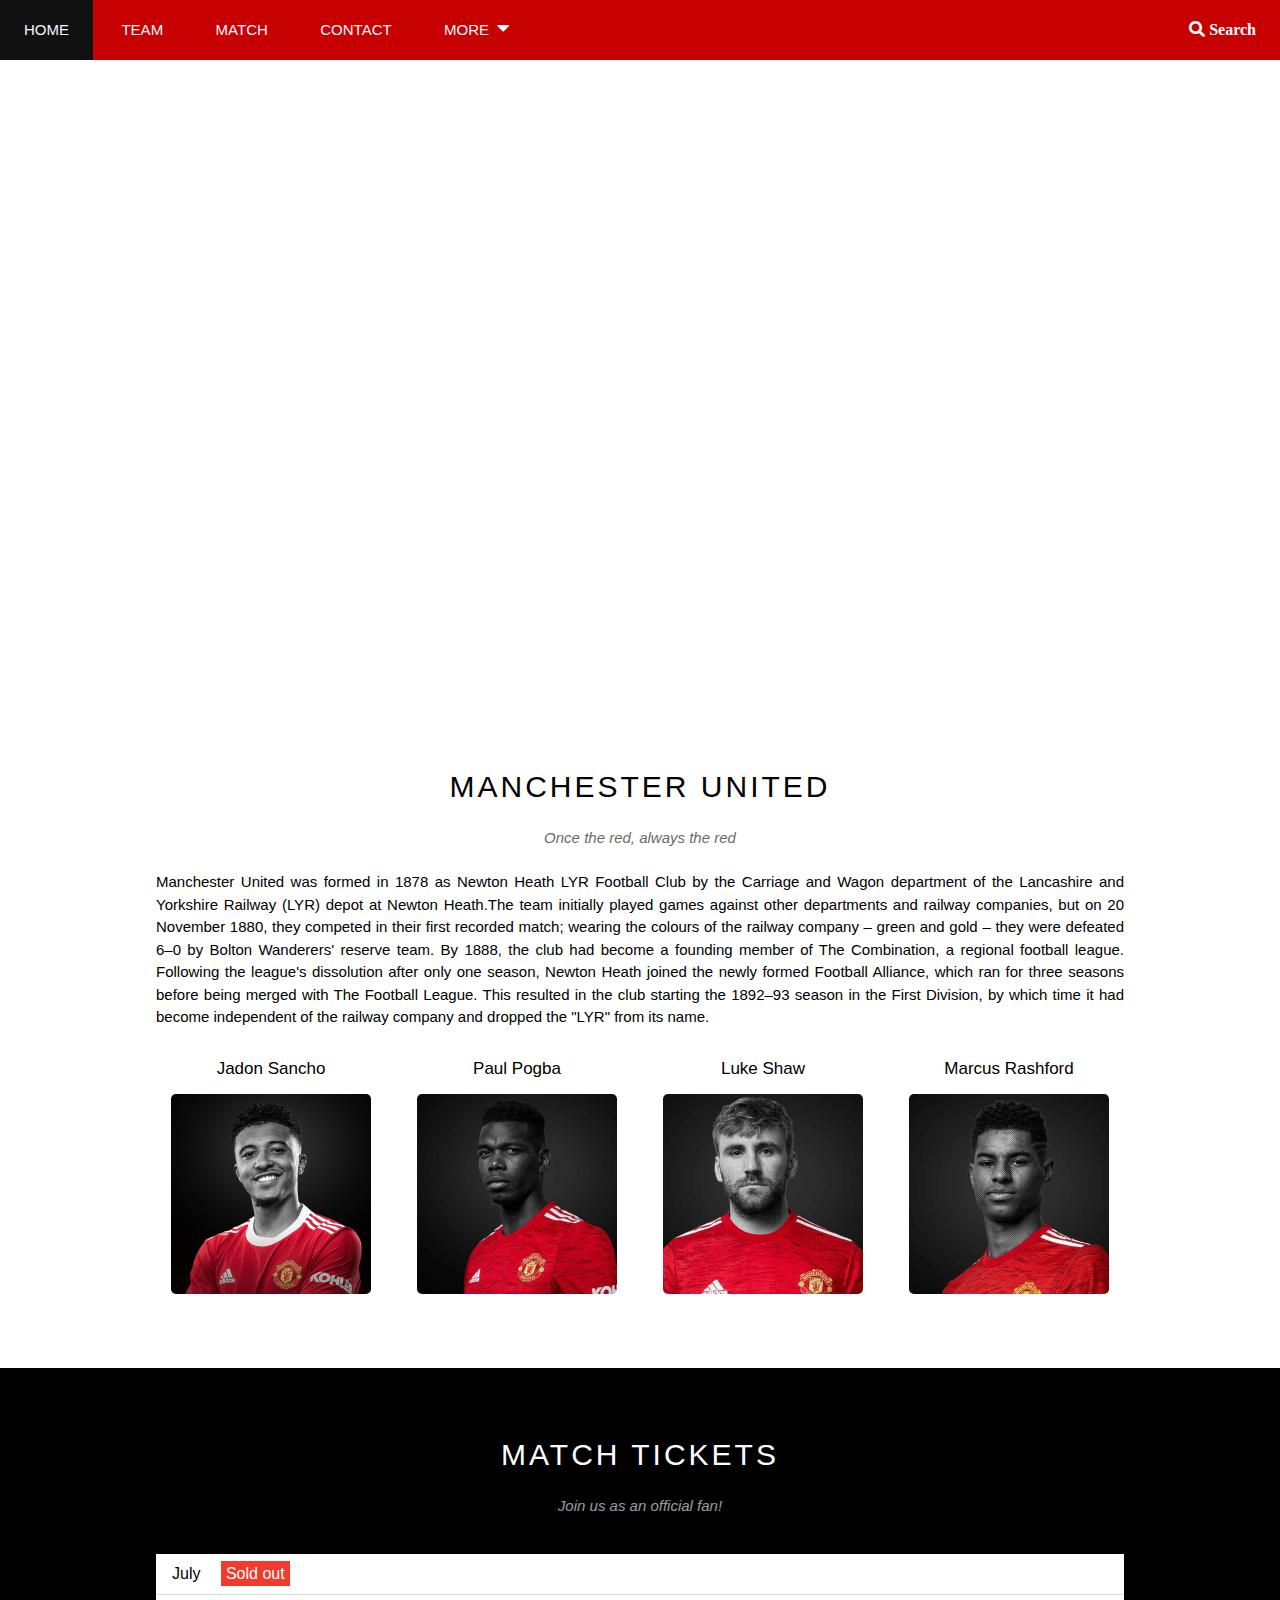
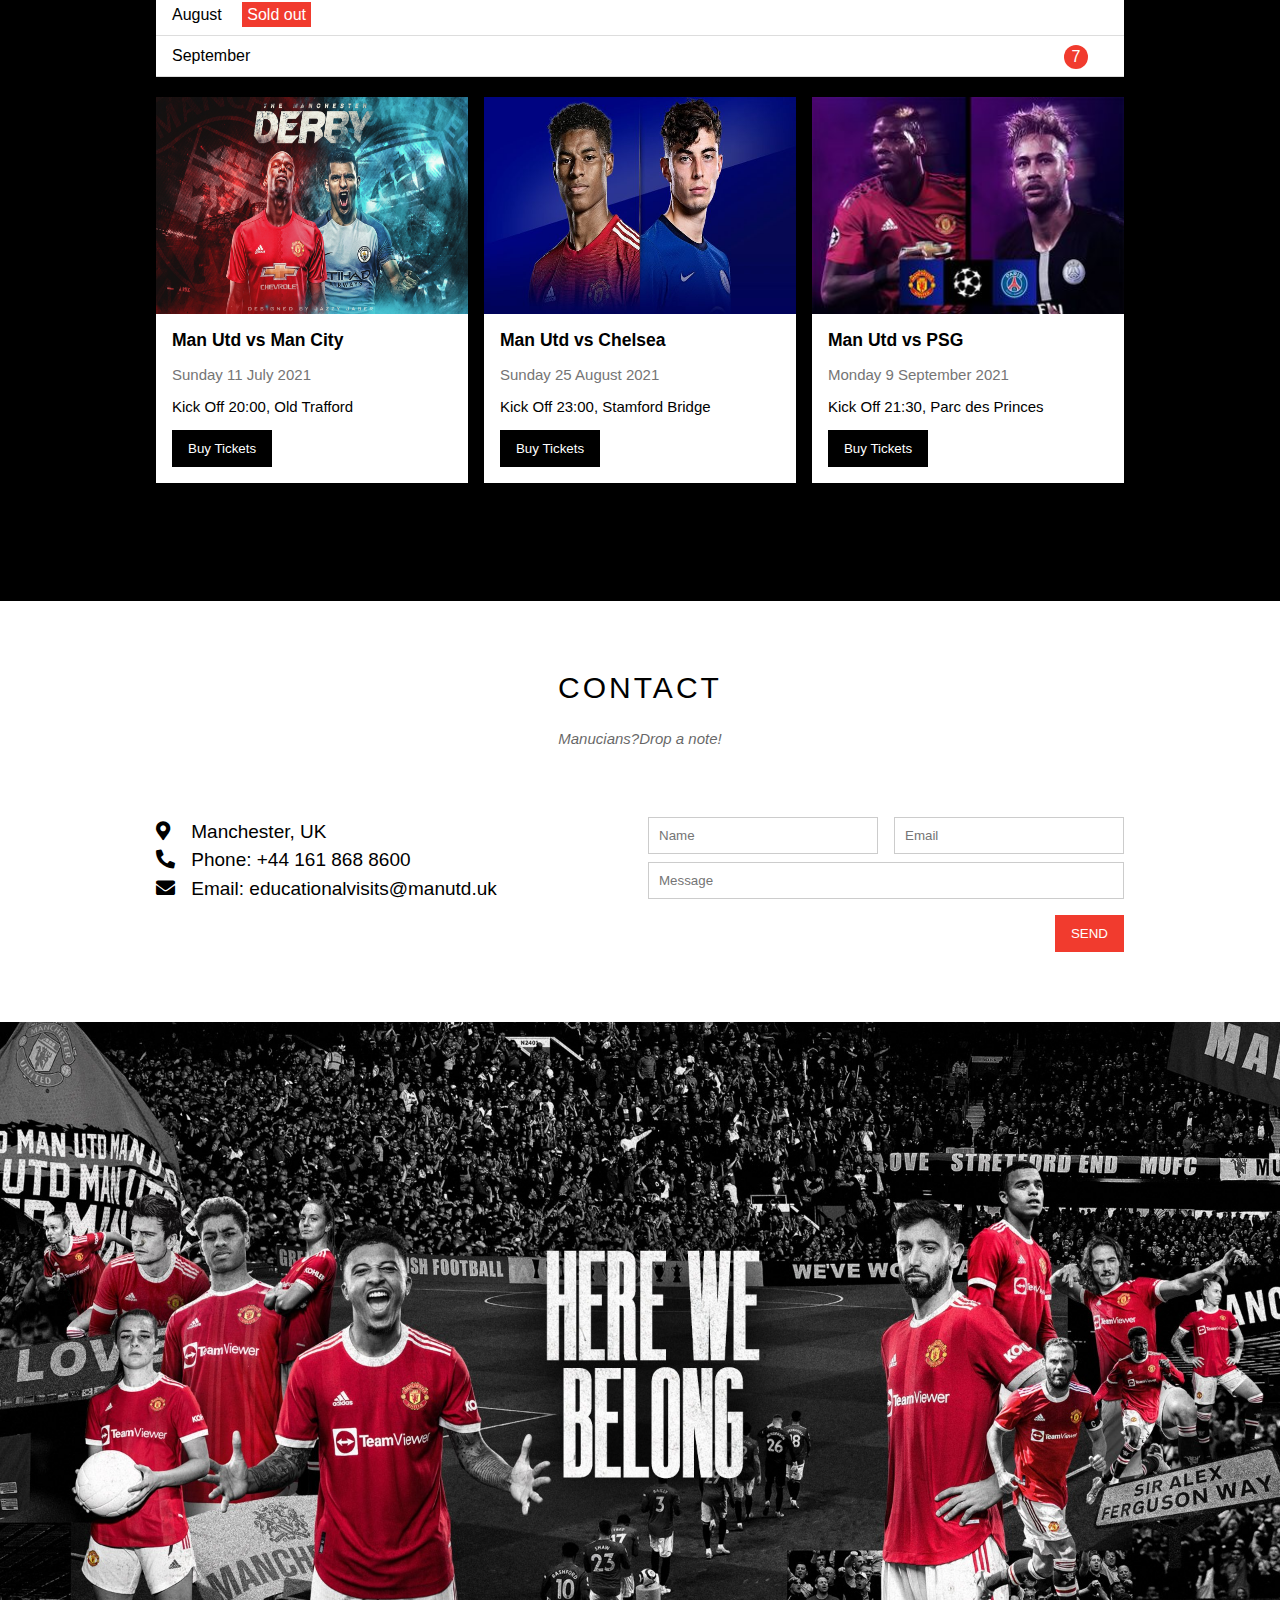
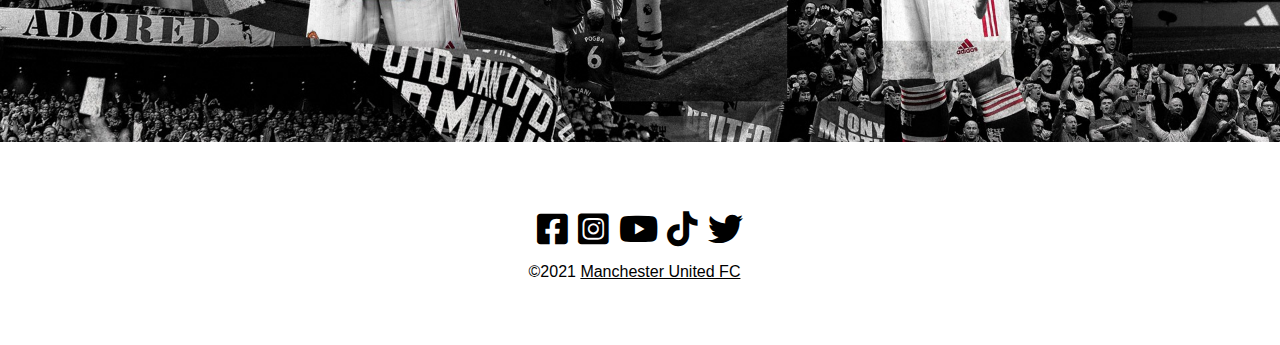
<file: index.html>
<!DOCTYPE html>
<html lang="en">
<head>
     <link rel="stylesheet" href="./assets/css/style.css">
     <link rel="stylesheet" href="./assets/css/responsive.css">
     <link rel="stylesheet" href="./assets/fonts/fontawesome/css/all.min.css">
    <meta charset="UTF-8">
    <meta http-equiv="X-UA-Compatible" content="IE=edge">
    <meta name="viewport" content="width=device-width, initial-scale=1.0">
    <title>Manchester United</title>
    <link rel="icon" href="./assets/img/1-2-manchester-united-logo-png.png" type="image/x-icon" />
</head>
<body>
    <div id="main">
        <div id="header">
            <!-- begin: nav -->
            <ul id="nav">
                <li><a href="#">Home</a></li>
                <li><a href="#team">Team</a></li>
                <li><a href="#match">Match</a></li>
                <li><a href="#contact">Contact</a></li>
                <li>
                    <a href="#">More 
                        <i class="fas fa-caret-down"></i>

                    </a>
                    <ul class="subnav">
                        <li><a href="/fixture.html">Fixtures</a></li>
                        <li><a href="#">News</a></li>
                        <li><a href="#">Fans</a></li>
                        <li><a href="#">Shop</a></li>
                    </ul>
                </li>
            </ul>
            <!-- end: nav -->

            <!-- begin: Search -->
            <div class="search">
                <i class="search-icon fas fa-search">  Search</i>
            </div>

            <div id="mobile-menu" class="mobile-menu-btn">
                <i class="menu-icon fas fa-bars"></i>
            </div>
            <!-- end: Search -->

        </div>

        <div id="slider">
            <div class="text-content">
                <h2 class="text-heading">Old Trafford</h2>
                <div class="text-nickname">The Theatre of dreams</div>
            </div>

        </div>

        <div id="content">
            <!-- Manchester United -->
                <div id="team" class="content-section">
                    <h2 class="section-heading">MANCHESTER UNITED</h2>
                    <p class="section-slogan">Once the red, always the red</p>
                    <p class="about-text">
                        Manchester United was formed in 1878 as Newton Heath LYR Football Club by the Carriage and Wagon department of the Lancashire and Yorkshire Railway (LYR) depot at Newton Heath.The team initially played games against other departments and railway companies, but on 20 November 1880, they competed in their first recorded match; wearing the colours of the railway company – green and gold – they were defeated 6–0 by Bolton Wanderers' reserve team. By 1888, the club had become a founding member of The Combination, a regional football league. Following the league's dissolution after only one season, Newton Heath joined the newly formed Football Alliance, which ran for three seasons before being merged with The Football League. This resulted in the club starting the 1892–93 season in the First Division, by which time it had become independent of the railway company and dropped the "LYR" from its name.
                    </p>
                         <!-- ảnh chân dung team MU -->
                         <!-- Sancho -->
                         <!-- css dung chung -->
                        <div class="row team-list">
                             <div class="team-item col col-third text-center">
                                 <p class="team-name">Jadon Sancho</p>
                                 <img class="team-img" title="Player information" src="./assets/img/team/sancho.jpg" alt="Sancho">
                             </div>
                             <!-- Pogba -->
                            <div class="team-item col col-third text-center">
                                <p class="team-name">Paul Pogba</p>
                                <img class="team-img" title="Player information" src="./assets/img/team/pogba.jpg" alt="Pogba">
                            </div>
                            <!-- Luke Shaw -->
                            <div class="team-item col col-third text-center">
                                <p class="team-name">Luke Shaw</p>
                                <img class="team-img" title="Player information" src="./assets/img/team/lukeshaw.jpg" alt="Shaw">
                            </div>
                           <!-- rashford -->
                            <div class="team-item col col-third text-center">
                                <p class="team-name">Marcus Rashford</p>
                                <img class="team-img" title="Player information" src="./assets/img/team/rashford.jpg" alt="Rashford">
                            </div>
                             
                            <div class="clear"></div>
                         </div>
                </div>
            <!-- Match -->
            <div id="match" class="match-section">
                <div class="content-section">
                    <h2 class="section-heading text-while ">MATCH TICKETS</h2>
                    <p class="section-slogan text-while ">Join us as an official fan!</p>
                    <!-- tickets -->
                    <ul class="tickets-list">
                        <li>July <span class="sold-out">Sold out</span></li>
                        <li>August <span class="sold-out">Sold out</span></li>
                        <li>September <span title="Tickets quantity" class="quantity">7</span></li>
                    </ul>
                    <!-- match place -->
                    <div class="row places-list">
                        <div class="place-item s-col-full">
                            <img class="place-img" title="Match information" src="./assets/img/place match/derbyman.jpg" alt="">
                            <div class="place-body">
                                <h3 class="place-heading">Man Utd vs Man City</h3>
                                <p class="place-time">Sunday 11 July 2021</p>
                                <p class="place-desc">Kick Off 20:00, Old Trafford</p>
                                <button href="#" class="place-buy-btn s-full-width js-buy-ticket">Buy Tickets</button>
                            </div>
                        </div>

                        <div class="place-item s-col-full">
                            <img class="place-img" title="Match information" src="./assets/img/place match/rashvskai.jpg" alt="">
                            <div class="place-body">
                                <h3 class="place-heading">Man Utd vs Chelsea</h3>
                                <p class="place-time">Sunday 25 August 2021</p>
                                <p class="place-desc">Kick Off 23:00, Stamford Bridge</p>
                                <button href="#" class="place-buy-btn s-full-width js-buy-ticket">Buy Tickets</button>
                            </div>
                        </div>
                         
                        <div class="place-item s-col-full">
                            <img class="place-img" title="Match information" src="./assets/img/place match/neymarvspogba.jpg" alt="">
                            <div class="place-body">
                                <h3 class="place-heading">Man Utd vs PSG</h3>
                                <p class="place-time">Monday 9 September 2021</p>
                                <p class="place-desc">Kick Off 21:30, Parc des Princes</p>
                                <button href="#" class="place-buy-btn s-full-width js-buy-ticket">Buy Tickets</button>
                            </div>
                        </div>

                        <div class="clear"></div>
                    </div>
                </div>
            </div>
            <!-- Begin: Contact  -->
            <div id="contact" class="content-section">
                <h2 class="section-heading">CONTACT</h2>
                <p class="section-slogan">Manucians?Drop a note!</p>

                <div class="row contact-content">
                    <!-- Cột cha bên trái -->
                    <div class="col col-half s-col-full contact-infor">
                        <p><i class="fas fa-map-marker-alt"></i> Manchester, UK</p>
                        <p><i class="fas fa-phone-alt"></i> Phone: +44 161 868 8600</p>
                        <p><i class="fas fa-envelope"></i> Email: educationalvisits@manutd.uk</p>
                    </div>

                    <!-- Cột cha bên phải -->
                    <div class="col col-half s-col-full contact-form">
                        <form action="">
                            <!-- hàng 1 -->
                            <div class="row">
                                <!-- cột trên bên trái -->
                                <div class="col col-half s-col-full">
                                    <input type="text" name="" required placeholder="Name"  class="form-control" title="Please fill in the blanks">
                                </div>
                                <!-- cột trên bên phải -->
                                <div class="col col-half s-col-full s-mt-8">
                                    <input type="text" name="" required placeholder="Email"  class="form-control" title="Please fill in the blanks">
                                </div>
                            </div>
                            <!-- hàng 2 -->
                            <div class="row mt-8">
                                <div class="col col-full">
                                    <input type="text" name="" required placeholder="Message" class="form-control" title="Please fill in the blanks">
                                </div>
                            </div>
                            <!-- Nút SEND -->
                            <input class="form-submit-btn mt-16 s-full-width" type="submit" value="SEND">
                        </form>
                    </div>
                </div>
            </div>
            <!-- End: Contact -->
            <div class="background-mu">
                <img src="./assets/img/herewebelong.jpg" alt="">
            </div>
        </div>

        <div id="footer">
            <div class="social">
                <a href="https://www.facebook.com/manchesterunited"><i class="fab fa-facebook-square"></i></a>
                <a href="https://www.instagram.com/manchesterunited/"><i class="fab fa-instagram-square"></i></a>
                <a href="https://www.youtube.com/channel/UC6yW44UGJJBvYTlfC7CRg2Q"><i class="fab fa-youtube"></i></a>
                <a href="https://www.tiktok.com/@manutd?lang=vi-VN"><i class="fab fa-tiktok"></i></a>
                <a href="https://twitter.com/ManUtd"><i class="fab fa-twitter"></i></a>
            </div>
            <p class="copy-right">©2021 <a href="">Manchester United FC</a></p>
        </div>
    </div>

    <div class="modal js-modal">
        <div class="modal-container">
            <div class="modal-close js-modal-close">
                <i class="fas fa-times"></i>
            </div>

            <header class="modal-header">
                <i class="ticket-icon fas fa-ticket-alt"></i>  TICKETS
            </header>

            <div class="modal-body">
                <label class="modal-label" for="">
                    <i class="fas fa-shopping-cart"></i> Tickets, $150 per person
                </label>
                <input type="text" name="" placeholder="How many?" class="modal-input">

                <label class="modal-label" for="">
                    <i class="fas fa-user"></i> Send To
                </label>
                <input  type="text" name="" placeholder="Enter email..." class="modal-input">

                <button id="pay">
                   PAY <i class="fas fa-check"></i>
                </button>
            </div>

            <footer class="modal-footer">
                <p class="modal-help">Need <a href="">help?</a></p>
            </footer>
        </div>
    </div>

    <script>
        // 3 nút js-buy-ticket đc lưu vào biến buyBtns
        const buyBtns = document.querySelectorAll('.js-buy-ticket')
        const modal = document.querySelector('.js-modal')
        const modalClose = document.querySelector('.js-modal-close')


        // hàm hiển thị modal mua vé ( thêm class open vào modal) 
        function showBuyTickets() {
            modal.classList.add('open')
        }
        // hàm ẩn modal mua vé ( gỡ class open của modal)
        function hideBuytickets() {
            modal.classList.remove('open')
        }
        // lặp qua từng thẻ button và nghe hành vi click
        for (const buyBtn of buyBtns) {
            buyBtn.addEventListener('click',showBuyTickets )
        }
        // Nghe hành vi click vào button close
        modalClose.addEventListener('click',hideBuytickets)
    </script>



    <script>
        var header = document.getElementById('header');
        var mobileMenu = document.getElementById('mobile-menu');
        var headerHeight = header.clientHeight;
        console.log(mobileMenu);

            // nếu đang là 46 thì đóng menu, nếu k phải 46 là mở

        mobileMenu.onclick = function() {
            var isClosed = header.clientHeight === headerHeight;
            if (isClosed) {
                header.style.height = 'auto';
            } else {
                header.style.height = null;
            }
        }   

        
        // Tự động đóng khi chọn menu
        var menuItems =document.querySelectorAll('#nav li a[href*="#"]');
        for (var i=0; i < menuItems.length;i++) {
            var menuItem = menuItems[i];
            
            
            
            menuItem.onclick =function() {
                var isParentMenu = this.nextElementSibling && this.nextElementSibling.classList.contains('subnav');
                if (isParentMenu) {
                    event.preventDefault();
                } else {
                    header.style.height =null;
                }

            }
        }
    </script>

</body>
</html>
</file>
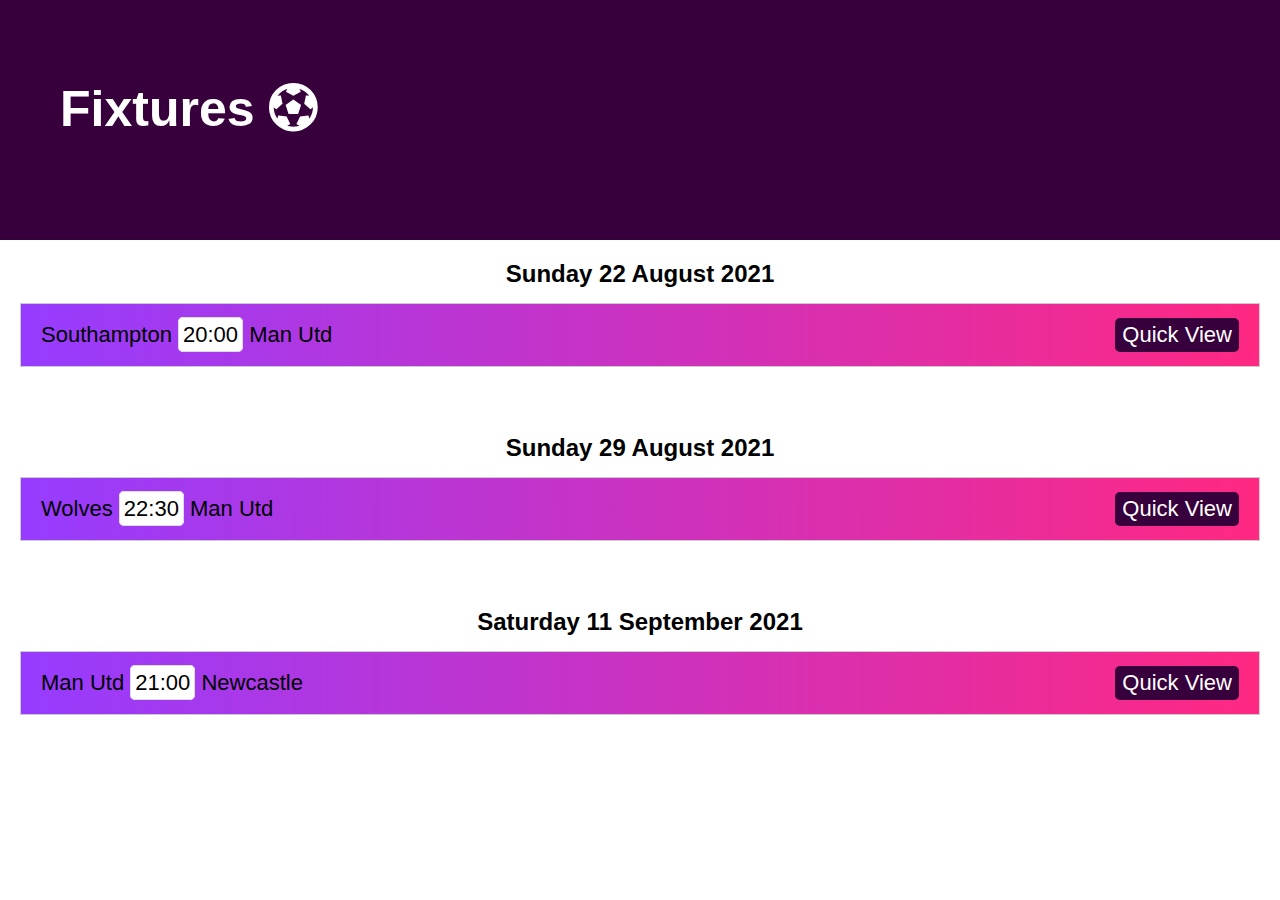
<file: fixture.html>
<!DOCTYPE html>
<html lang="en">
<head>
   
    <link rel="stylesheet" href="./assets/fonts/fontawesome/css/all.min.css">
    <meta charset="UTF-8">
    <meta http-equiv="X-UA-Compatible" content="IE=edge">
    <meta name="viewport" content="width=device-width, initial-scale=1.0">
    <title>Fixture</title>


    <style>
        * {
            padding: 0;
            margin: 0;
            box-sizing: border-box;
        }

        html {
            font-family: Arial, Helvetica, sans-serif;
        }

        #header {
            width: 100%;
            height: 240px;
            background-color: #37003c;
            position: relative;
            background-image: url(https://www.premierleague.com/resources/prod/d34efdf-3658/i/bg-elements/heading-bg-desktop.svg);
            background-repeat: no-repeat;
            background-size: cover;

        }

        #header .fixture-heading {
            position: absolute;
            color: #fff;
            font-size: 50px;
            top: 70px;
            left: 30px;
            padding: 10px 30px;
            font-weight: 600;
              
        }

        #header .ball-icon {

        }

        #match {
            padding: 20px;
        }

        #match .time-fixture {
            margin-bottom: 15px;
            text-align: center;
        }

        #match .team-fixture {
            position: relative;
            background: linear-gradient(270deg,#ff2882,#963cff);
            font-size: 22px;
            padding: 18px 20px;
            border: 1px solid #ccc;
            font-weight: 0;
            margin-bottom: 67px;
            cursor: pointer;
        }
        
        #match .quick-view {
            color: #fff;
            position: absolute;
            top: 14px;
            right: 20px;
            font-size: 22px;
            padding: 4px 7px;
            border: none;
            border-radius: 5px;
            background-color: #37003c;
            cursor: pointer;
        }

        #match .quick-view:hover {
            background-color: rgba(0, 0, 0, 0.4);
        } 

        #match .clock-fixture {
            background-color: #fff ;
            padding: 4px;
            border-radius: 5px;
            border: 1px solid #ddd;
        }

        


    </style>


</head>
<body>
    <div id="main">
        <div id="header">
            <p class="fixture-heading">Fixtures <i class="ball-icon fas fa-futbol"></i></p>
        </div>

        <div id="match">
            <div class="match-over">
                <h2 class="time-fixture">Sunday 22 August 2021</h2>
                <div class="team-fixture">
                    <p class="team-fixture-desc">Southampton <span class="clock-fixture">20:00</span> Man Utd</p>
                    <button class="quick-view">Quick View</button>
                    
                </div>

                <h2 class="time-fixture">Sunday 29 August 2021</h2>
                <div class="team-fixture">
                    <p class="team-fixture-desc">Wolves <span class="clock-fixture">22:30</span> Man Utd</p>
                    <button class="quick-view">Quick View</button>
                </div>

                <h2 class="time-fixture">Saturday 11 September 2021</h2>
                <div class="team-fixture">
                    <p class="team-fixture-desc">Man Utd <span class="clock-fixture">21:00</span> Newcastle</p>
                    <button class="quick-view">Quick View</button>
                </div>

            </div>
            
        </div>
    </div>
</body>
</html>
</file>
<file: assets/css/style.css>
* {
    padding: 0;
    margin: 0;
    box-sizing: border-box;
}

html {
    scroll-behavior: smooth;
    scroll-margin-top: 0;
    font-family: Arial, Helvetica, sans-serif;
}

.clear {
    clear: both;
}

.text-while {
    color: #fff;
}

.text-center {
    text-align: center;
}

.row {
    margin-left: -8px;
    margin-right: -8px;
}
.row::after {
    content: "";
    display: block;
    clear: both;
}

.col {
    float: left;
    padding-left: 8px;
    padding-right: 8px; 
}

.col-third {
    width: calc(100% / 4);
}

.col-half {
    width: 50%;
}

.col-full {
    width: 100%;
}

.mt-8 {
    margin-top: 8px;
}

.mt-16 {
    margin-top: 16px;
}

#main {

}



#header {
    z-index: 1;
    background-color: #c70101;
    height: 60px;
    position: fixed;
    top: 0;
    right: 0;
    left: 0;
}

#nav {
    display: inline-block;
}

#nav > li {
    display: inline-block;
}

#nav li {
    position: relative;
}

#nav > li > a {
    text-transform: uppercase;
    color: #f5f6fa;
    font-weight: 500;
}


#nav li a {
    text-decoration: none;
    padding: 0 24px;
    line-height: 60px;
    font-size: 15px;
    display: block;

}

#nav li:hover .subnav {
    display: block;
}


#nav > li:hover > a {
    color: #f5f6fa;
    background-color: #111;
}

#nav .subnav li:hover a {
    background-color: #111;
    color: #f5f6fa;
}

#nav .subnav {
    display: none;
    position: absolute;
    min-width: 180px;
    background-color: #fff;
    box-shadow: 0 0 10px rgba(0, 0, 0, 0.4);
}

.subnav > li > a {
    color: #000;
    border-bottom: 1px solid #ddd;
}

#nav, .subnav {
    list-style-type: none;
}

/* nút more */
#nav .fas {
    font-size: 20px;
    margin-left: 4px;
}

#header .mobile-menu-btn {
    position: absolute;
    top: 0;
    right: 0;
    display: none;
}


#header .mobile-menu-btn,
#header .search {
    float: right;
    padding: 0 24px;
    line-height: 60px;
}


#header .search:hover {
    background-color: #111;
    cursor: pointer;
}

#header .menu-icon,
#header .search-icon {
    font-size: 18x;
    color: #fff;
}

#header .mobile-menu-btn:hover {
    background-color: #000;
}








#slider {
    position: relative;

    margin-top: 60px;
    padding-top: 50%;
    background-image: url(https://scontent.fvca1-2.fna.fbcdn.net/v/t1.15752-9/234403668_1446634625703961_6206629907974593464_n.jpg?_nc_cat=100&ccb=1-5&_nc_sid=ae9488&_nc_ohc=BTnzx4TGO0YAX_JkM0d&tn=QZl9_gLNl4m4Rm0F&_nc_ht=scontent.fvca1-2.fna&oh=4a41eb8ef31c8c141114fdb0a3a47ba7&oe=613E2E07);
    background-repeat: no-repeat;
    background-position: top center;

    background-size: cover;
    
}

#slider .text-content {
    position: absolute;
    bottom: 50px;
    width: 100%;
    text-align: center;
    color: #fff
}

#slider .text-heading {
    font-weight: 500;
    font-size: 24px;
    text-transform: uppercase;
}

#slider .text-nickname {
    margin-top: 18px;
    font-size: 15px;
}


#content {
    
}


#content .content-section {
    width: 1000px;
    max-width: 100%;
    margin-left: auto;
    margin-right: auto;
    padding: 70px 0;
    padding-left: 16px;
    padding-right: 16px;
}


#content .section-heading {
    font-size: 30px;
    text-align: center;
    font-weight: 500;
    letter-spacing: 3px;
}

#content .section-slogan {
    font-size: 15px;
    text-align: center;
    margin-top: 25px;
    font-style: italic;
    opacity: 0.6;
}

#content .about-text {
    font-size: 15px;
    margin-top: 25px;
    text-align: justify;
    line-height: 1.5;
}

#content .team-list {
    margin-top: 30px;
}

#content .team-name {
    font-size: 17px;
}

#content .team-img {
    width: 200px;
    max-width: 100%;
    margin-top: 15px;
    border-radius: 5px;
    border: 2px;
}

#content .team-img:hover {
    opacity: 0.9;
    cursor: pointer;
}






/* match tickets */
.match-section {
    background-color: #000;  
}

.tickets-list {
    background-color: #fff;
    margin-top: 40px;
    list-style-type: none;
    width: 100%;
    margin-left: auto;
    margin-right: auto;
}

.tickets-list li {
    padding: 11px 16px;
    color: #000;
    border-bottom: 1px solid #ddd;
}

.tickets-list .sold-out {
    background-color: #f13b2e;
    color: #fff;
    margin-left: 16px;
    padding: 4px 5px;
}

.tickets-list .quantity {
    float: right;
    width: 24px;
    height: 24px;
    background-color: #f13b2e;
    color: #fff;
    border-radius: 50%;
    text-align: center;
    line-height: 24px;
    margin-top: -2px;
    margin-right: 20px;
}
/* match tickets */
.places-list {
    margin-top: 20px;
    margin-bottom: 48px;
    display: flex;
}
.place-item { 
    width: 33.33333%;
    padding: 0 8px;
    float: left;
}
.place-img {
    width: 100%;
    height: 217px;
    display: block;
}

.place-img:hover {
    opacity: 0.7;
    cursor: pointer;
}

.place-body {
    background-color: #fff;
    padding: 16px;
    font-size: 15px;
    height: calc(100% - 217px);
}

.place-heading {
    font-weight: bold;
}
.place-time {
    margin-top: 15px;
    color: #757575;
}
.place-desc {
    margin-top: 15px;
}   
.place-buy-btn {
    text-decoration: none;
    background-color: #000;
    color: #fff;
    padding: 11px 16px;
    display: inline-block;
    margin-top: 15px;
    border: none;
}

.place-buy-btn:hover {
    background-color: #f13b2e;
    color: #fff;
    cursor: pointer;
}
/* --------------form infor--------- */

.contact-content {
    margin-top: 70px;
}

.contact-infor {
    font-size: 19px;
}

.contact-infor i {
    width: 30px;
    display: inline-block;
    line-height: 1.5;

}

.contact-form {
    font-size: 17px;
}

.contact-form .form-control {
    padding: 10px;
    width: 100%;
    border: 1px solid #ccc;
}

.contact-form .form-submit-btn {
    background-color: #f13b2e;
    cursor: pointer;
    color: #fff;
    border: none;
    padding: 11px 16px;
    float: right;
}

.contact-form .form-submit-btn:hover {
    opacity: 0.9;
    cursor: pointer;
}
/* Background 2021 season */

.background-mu img {
    width: 100%;
}

#footer {
    padding: 64px 16px;
    text-align: center;
}

#footer .social {
   font-size: 35px;
}

#footer .social a {
    color: #000;
}

#footer .social a:hover,
#footer .copy-right a:hover
 {
    color: #f13b2e;
}

#footer .copy-right {
    color: #000;
    margin-left: -11px;
    margin-top: 13px;
}

#footer .copy-right a {
    color: #000;
}




.modal {
    z-index: 2;
    position: fixed;
    top: 0;
    bottom: 0;
    right: 0;
    left: 0%;
    background-color: rgba(0, 0, 0, 0.4);
    display: flex;
    align-items: center;
    justify-content: center;
    display: none;
}

.modal.open {
    display: flex;
}

.modal-container {
    max-width: calc(100% - 32px);
    position: relative;
    background-color: #fff;
    width: 900px;
    min-height: 200px;
    animation: modalFadeIn ease 0.4s;
}

.modal-close {
    position: absolute;
    top: 0;
    right: 0;
    color: #fff;
    font-size: 24px;
    padding: 8px 10px;
}

.modal-close:hover {
    background-color: #000;
    cursor: pointer;
}

.modal-header {
    background-color: #f13b2e;
    height: 128px;
    display: flex;
    align-items: center;
    justify-content: center;
    font-size: 35px;
    color: #fff;
}

.ticket-icon {
    margin-right: 16px;
}

.modal-body {
    padding: 16px;
}

.modal-label {
    display: block;
    margin-bottom: 11px;
    font-size: 17px;
}

.modal-input {
    margin-bottom: 27px;
    font-size: 18px;
    padding: 10px;
    width: 100%;
}

#pay {
    font-size: 20px;
    background-color: #f13b2e;
    border: none;
    color: #fff;
    padding: 17px;
}

#pay:hover {
    opacity: 0.9;
    cursor: pointer;
}

#pay {
    width: 100%;
}

.modal-footer {
    padding-right: 16px;
    padding-bottom: 16px;
    padding-top: 2px;
    text-align: right;
}

.modal-footer a {
    color: #2196F3;
}


@keyframes modalFadeIn {
    from {
        opacity: 0.7;
        transform: translateY(-140px);
    }
    to {
        opacity: 1;
        transform: translateY(0);
    }
}
</file>
<file: assets/css/responsive.css>
/* PC */
@media (min-width: 1024px) {
    
}
/* Tablet */
@media (min-width: 740px) and (max-width: 1023px) {
    
}


/* Mobile */
@media (max-width: 740px) {

    .s-col-full {
        width: 100% !important;
    }

    .s-full-width {
        width: 100% !important;
    }

    .s-mt-8 {
        margin-top: 8px !important;
    }
    


    #header {
        overflow: hidden;
    }

    #header .mobile-menu-btn {
        display: block;
    }

    #header .search {
        display: none;
    }
    #nav {
        display: block;
    } 

    #nav .subnav {
        position: initial;
        padding: 0px 15px;
    }

    #nav > li {
        display: block;
    }

    #nav > li:first-child {
        display: inline-block;
    }

    #content .team-item {
        width: 100%;
        margin-top: 30px;
    }

    #content .team-img {
        width: 60%;
    }

    .places-list {
        flex-wrap: wrap;
    }

    .place-item {
        margin-top: 18px;
    }

    .contact-form {
        margin-top: 16px;
    }
  
}
</file>
